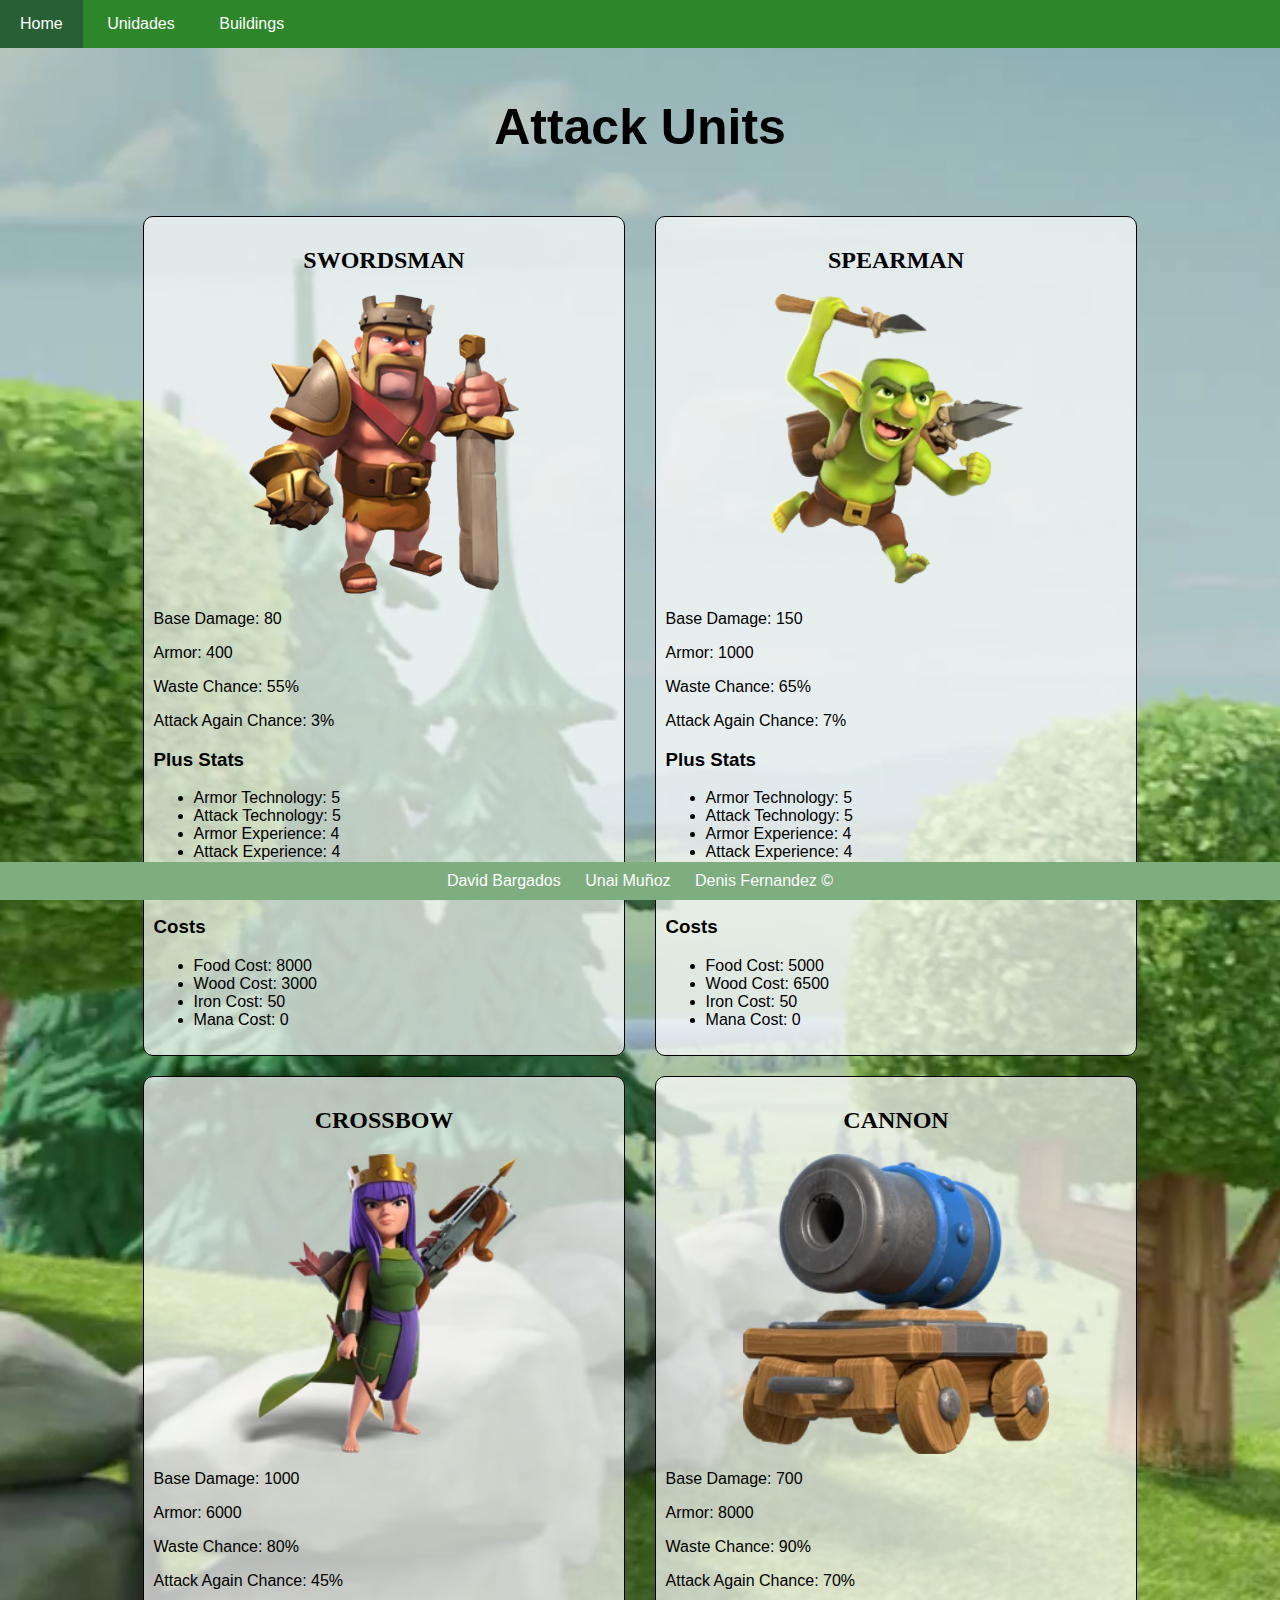
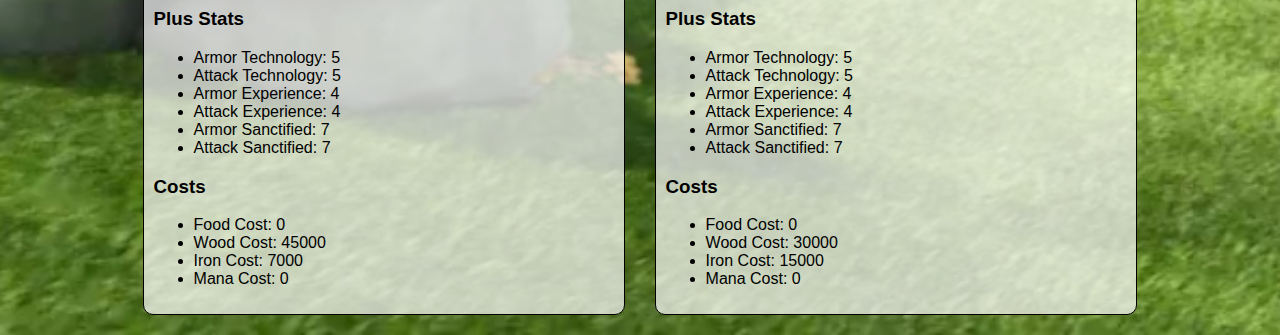
<file: M04 - Llenguatge de marques/html/attack_units.html>
<html>
  <head><title>Attack Units</title><link rel="stylesheet" href="css/all.css"/>
                    <script src="shadowPartial.js"></script>
                </head>
  <body>
                    <shadow-partial data-html="menu.part.html" data-css="menu.part.css"></shadow-partial>
                <h1>Attack Units</h1><div class="container"><div class="unit"><h2>SWORDSMAN</h2><div class="foto"><img src="Images/swordsman.png" alt="unit image"/></div><p>Base Damage: 80</p><p>Armor: 400</p><p>Waste Chance: 55%</p><p>Attack Again Chance: 3%</p><h3>Plus Stats</h3><ul><li>Armor Technology: 5</li><li>Attack Technology: 5</li><li>Armor Experience: 4</li><li>Attack Experience: 4</li><li>Armor Sanctified: 7</li><li>Attack Sanctified: 7</li></ul><h3>Costs</h3><ul><li>Food Cost: 8000</li><li>Wood Cost: 3000</li><li>Iron Cost: 50</li><li>Mana Cost: 0</li></ul></div><div class="unit"><h2>SPEARMAN</h2><div class="foto"><img src="Images/spearman.png" alt="unit image"/></div><p>Base Damage: 150</p><p>Armor: 1000</p><p>Waste Chance: 65%</p><p>Attack Again Chance: 7%</p><h3>Plus Stats</h3><ul><li>Armor Technology: 5</li><li>Attack Technology: 5</li><li>Armor Experience: 4</li><li>Attack Experience: 4</li><li>Armor Sanctified: 7</li><li>Attack Sanctified: 7</li></ul><h3>Costs</h3><ul><li>Food Cost: 5000</li><li>Wood Cost: 6500</li><li>Iron Cost: 50</li><li>Mana Cost: 0</li></ul></div><div class="unit"><h2>CROSSBOW</h2><div class="foto"><img src="Images/crossbow.png" alt="unit image"/></div><p>Base Damage: 1000</p><p>Armor: 6000</p><p>Waste Chance: 80%</p><p>Attack Again Chance: 45%</p><h3>Plus Stats</h3><ul><li>Armor Technology: 5</li><li>Attack Technology: 5</li><li>Armor Experience: 4</li><li>Attack Experience: 4</li><li>Armor Sanctified: 7</li><li>Attack Sanctified: 7</li></ul><h3>Costs</h3><ul><li>Food Cost: 0</li><li>Wood Cost: 45000</li><li>Iron Cost: 7000</li><li>Mana Cost: 0</li></ul></div><div class="unit"><h2>CANNON</h2><div class="foto"><img src="Images/cannon.png" alt="unit image"/></div><p>Base Damage: 700</p><p>Armor: 8000</p><p>Waste Chance: 90%</p><p>Attack Again Chance: 70%</p><h3>Plus Stats</h3><ul><li>Armor Technology: 5</li><li>Attack Technology: 5</li><li>Armor Experience: 4</li><li>Attack Experience: 4</li><li>Armor Sanctified: 7</li><li>Attack Sanctified: 7</li></ul><h3>Costs</h3><ul><li>Food Cost: 0</li><li>Wood Cost: 30000</li><li>Iron Cost: 15000</li><li>Mana Cost: 0</li></ul></div></div>
                    <shadow-partial data-html="footer.part.html" data-css="footer.part.css"></shadow-partial>
                </body>
</html>
</file>
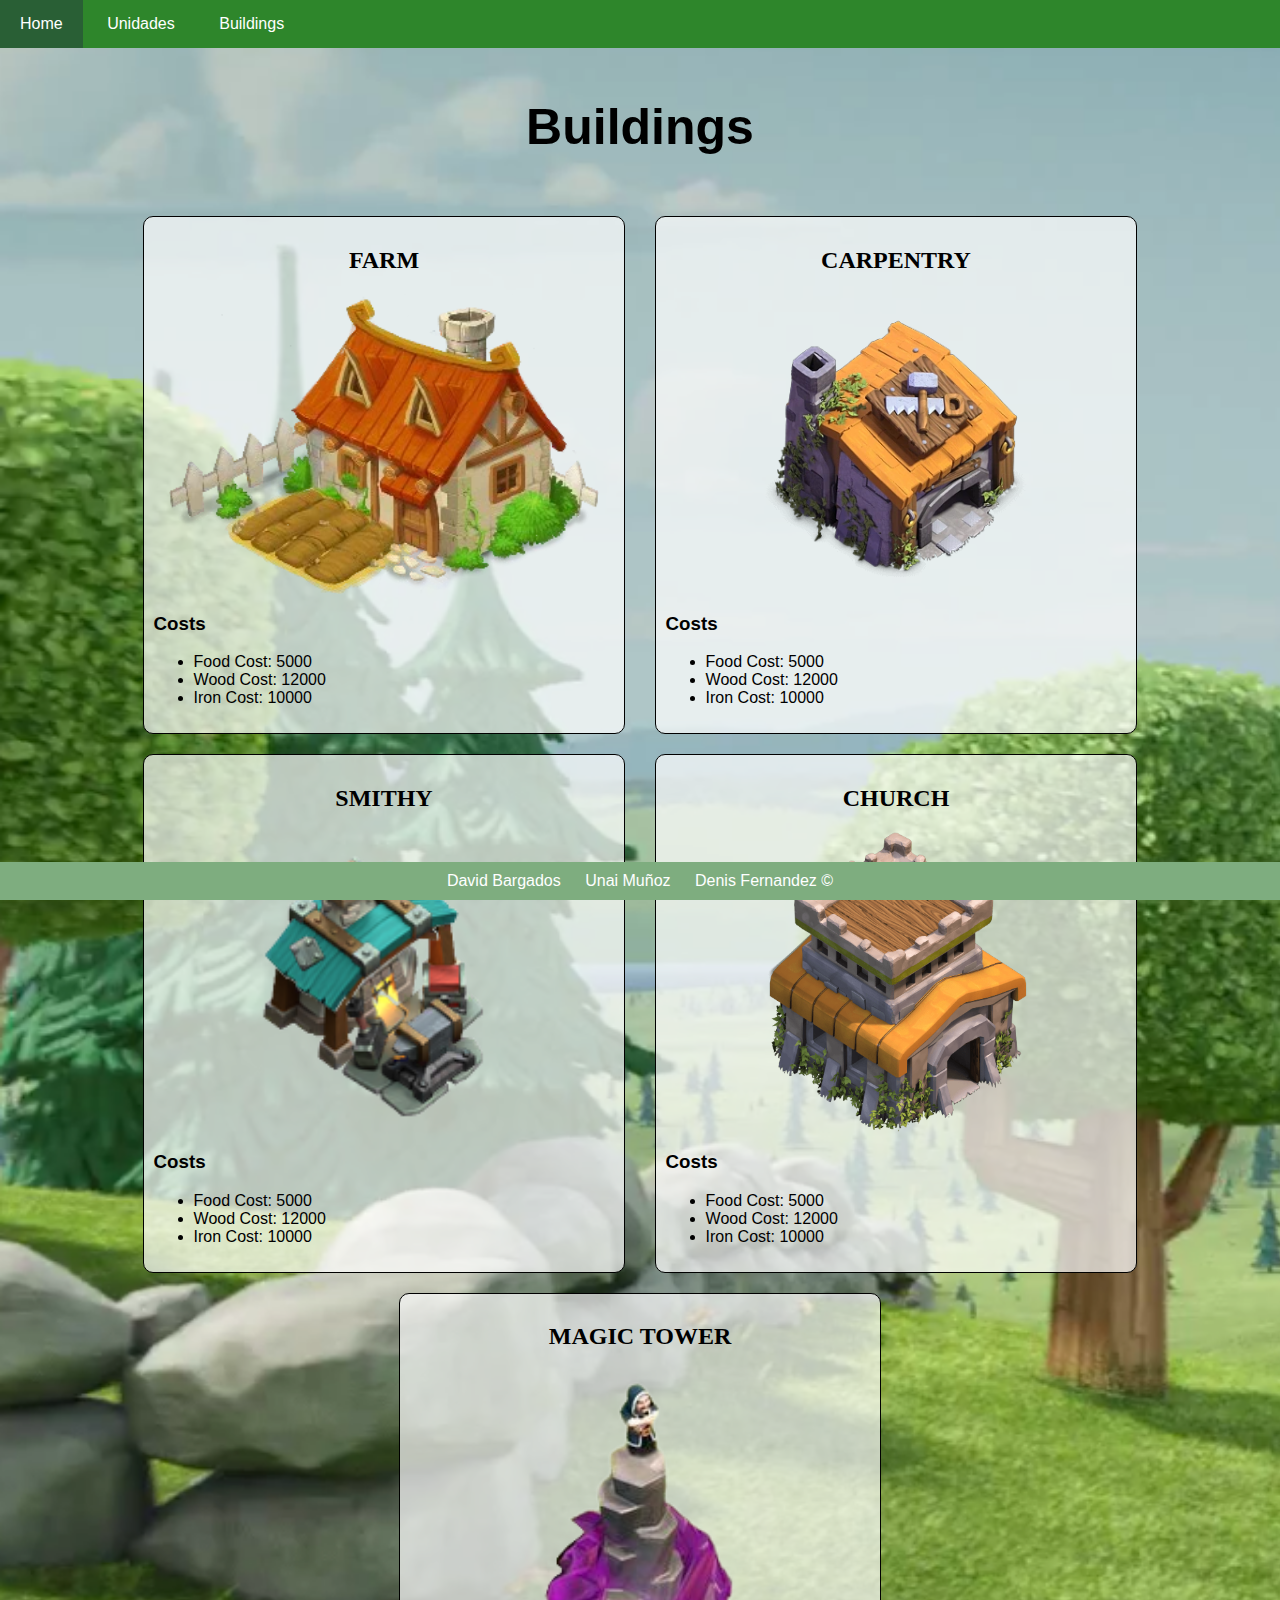
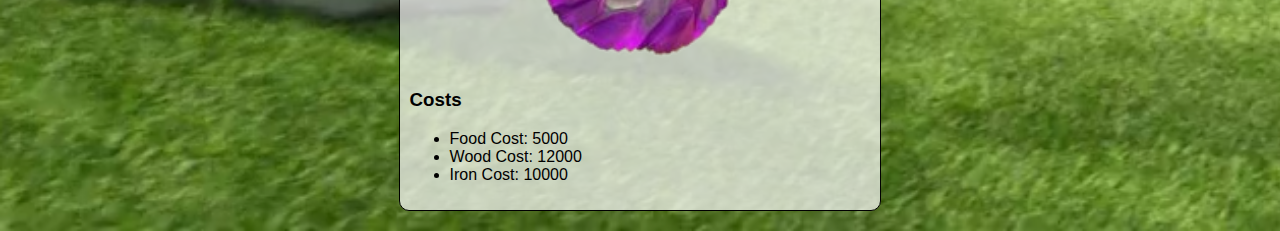
<file: M04 - Llenguatge de marques/html/buildings.html>
<html>
  <head><title>Buildings</title><link rel="stylesheet" href="css/all.css"/>
                    <script src="shadowPartial.js"></script>
                </head>
  <body>
                    <shadow-partial data-html="menu.part.html" data-css="menu.part.css"></shadow-partial>
                <h1>Buildings</h1><div class="container"><div class="unit"><h2>FARM</h2><div class="foto"><img src="Images/farm.png"/></div><h3>Costs</h3><ul><li>Food Cost: 5000</li><li>Wood Cost: 12000</li><li>Iron Cost: 10000</li></ul></div><div class="unit"><h2>CARPENTRY</h2><div class="foto"><img src="Images/carpentry.png"/></div><h3>Costs</h3><ul><li>Food Cost: 5000</li><li>Wood Cost: 12000</li><li>Iron Cost: 10000</li></ul></div><div class="unit"><h2>SMITHY</h2><div class="foto"><img src="Images/smithy.png"/></div><h3>Costs</h3><ul><li>Food Cost: 5000</li><li>Wood Cost: 12000</li><li>Iron Cost: 10000</li></ul></div><div class="unit"><h2>CHURCH</h2><div class="foto"><img src="Images/church.png"/></div><h3>Costs</h3><ul><li>Food Cost: 5000</li><li>Wood Cost: 12000</li><li>Iron Cost: 10000</li></ul></div><div class="unit"><h2>MAGIC TOWER</h2><div class="foto"><img src="Images/magictower.png"/></div><h3>Costs</h3><ul><li>Food Cost: 5000</li><li>Wood Cost: 12000</li><li>Iron Cost: 10000</li></ul></div></div>
                    <shadow-partial data-html="footer.part.html" data-css="footer.part.css"></shadow-partial>
                </body>
</html>
</file>
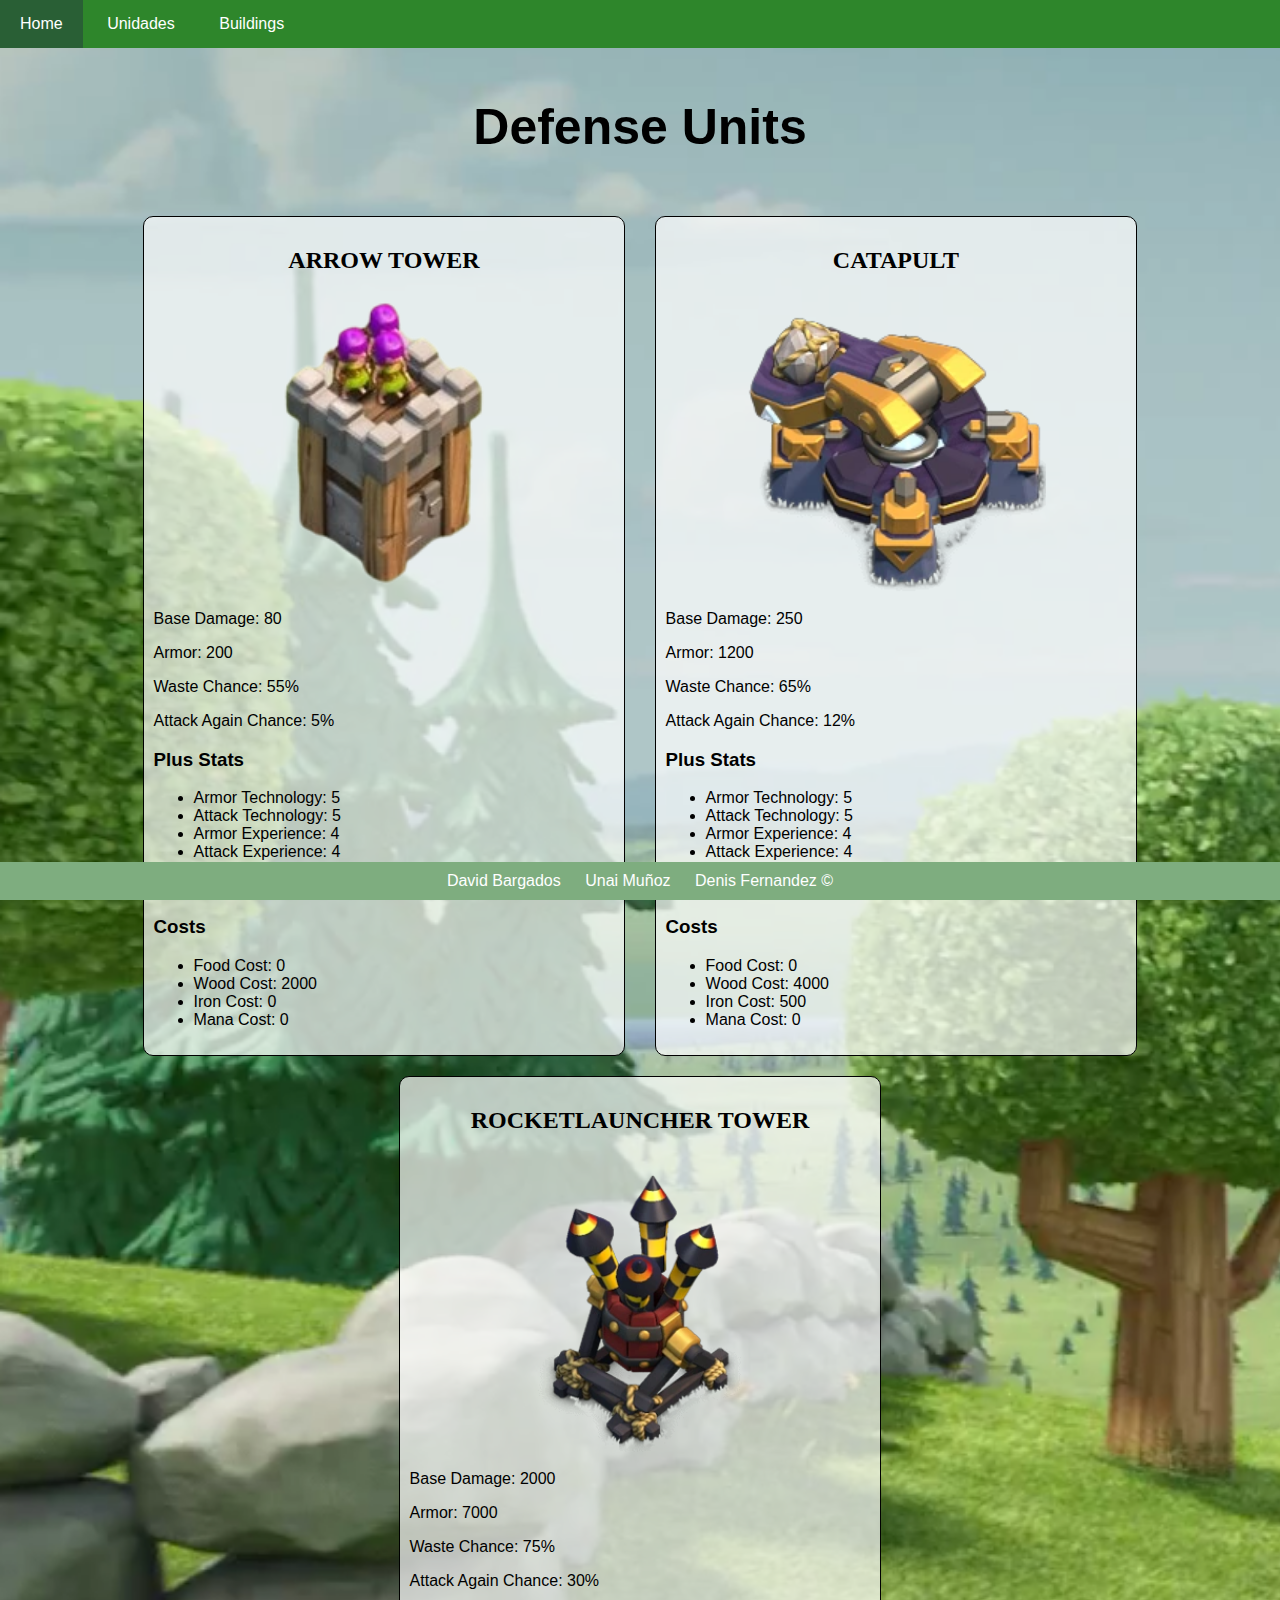
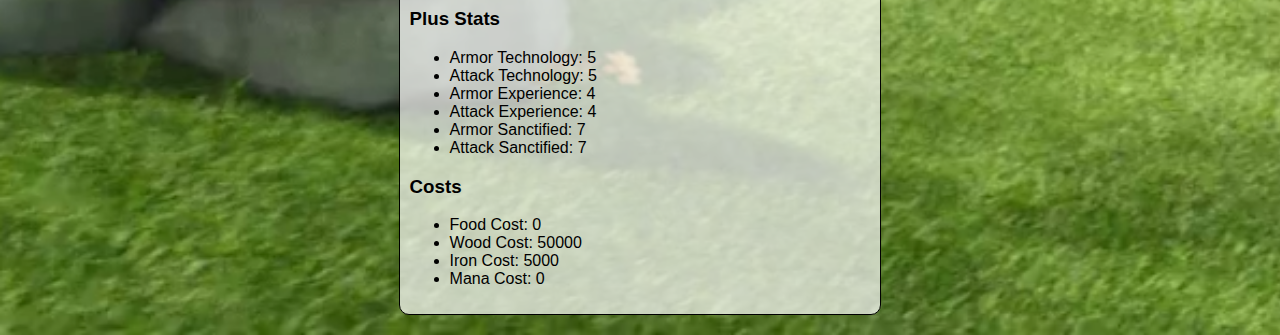
<file: M04 - Llenguatge de marques/html/defence_units.html>
<html>
  <head><title>Defense Units</title><link rel="stylesheet" href="css/all.css"/>
                    <script src="shadowPartial.js"></script>
                </head>
  <body>
                    <shadow-partial data-html="menu.part.html" data-css="menu.part.css"></shadow-partial>
                <h1>Defense Units</h1><div class="container"><div class="unit"><h2>ARROW TOWER</h2><div class="foto"><img src="Images/arrowtower.png" alt="unit image"/></div><p>Base Damage: 80</p><p>Armor: 200</p><p>Waste Chance: 55%</p><p>Attack Again Chance: 5%</p><h3>Plus Stats</h3><ul><li>Armor Technology: 5</li><li>Attack Technology: 5</li><li>Armor Experience: 4</li><li>Attack Experience: 4</li><li>Armor Sanctified: 7</li><li>Attack Sanctified: 7</li></ul><h3>Costs</h3><ul><li>Food Cost: 0</li><li>Wood Cost: 2000</li><li>Iron Cost: 0</li><li>Mana Cost: 0</li></ul></div><div class="unit"><h2>CATAPULT</h2><div class="foto"><img src="Images/catapult.png" alt="unit image"/></div><p>Base Damage: 250</p><p>Armor: 1200</p><p>Waste Chance: 65%</p><p>Attack Again Chance: 12%</p><h3>Plus Stats</h3><ul><li>Armor Technology: 5</li><li>Attack Technology: 5</li><li>Armor Experience: 4</li><li>Attack Experience: 4</li><li>Armor Sanctified: 7</li><li>Attack Sanctified: 7</li></ul><h3>Costs</h3><ul><li>Food Cost: 0</li><li>Wood Cost: 4000</li><li>Iron Cost: 500</li><li>Mana Cost: 0</li></ul></div><div class="unit"><h2>ROCKETLAUNCHER TOWER</h2><div class="foto"><img src="Images/Rocketlaunchertower.png" alt="unit image"/></div><p>Base Damage: 2000</p><p>Armor: 7000</p><p>Waste Chance: 75%</p><p>Attack Again Chance: 30%</p><h3>Plus Stats</h3><ul><li>Armor Technology: 5</li><li>Attack Technology: 5</li><li>Armor Experience: 4</li><li>Attack Experience: 4</li><li>Armor Sanctified: 7</li><li>Attack Sanctified: 7</li></ul><h3>Costs</h3><ul><li>Food Cost: 0</li><li>Wood Cost: 50000</li><li>Iron Cost: 5000</li><li>Mana Cost: 0</li></ul></div></div>
                    <shadow-partial data-html="footer.part.html" data-css="footer.part.css"></shadow-partial>
                </body>
</html>
</file>
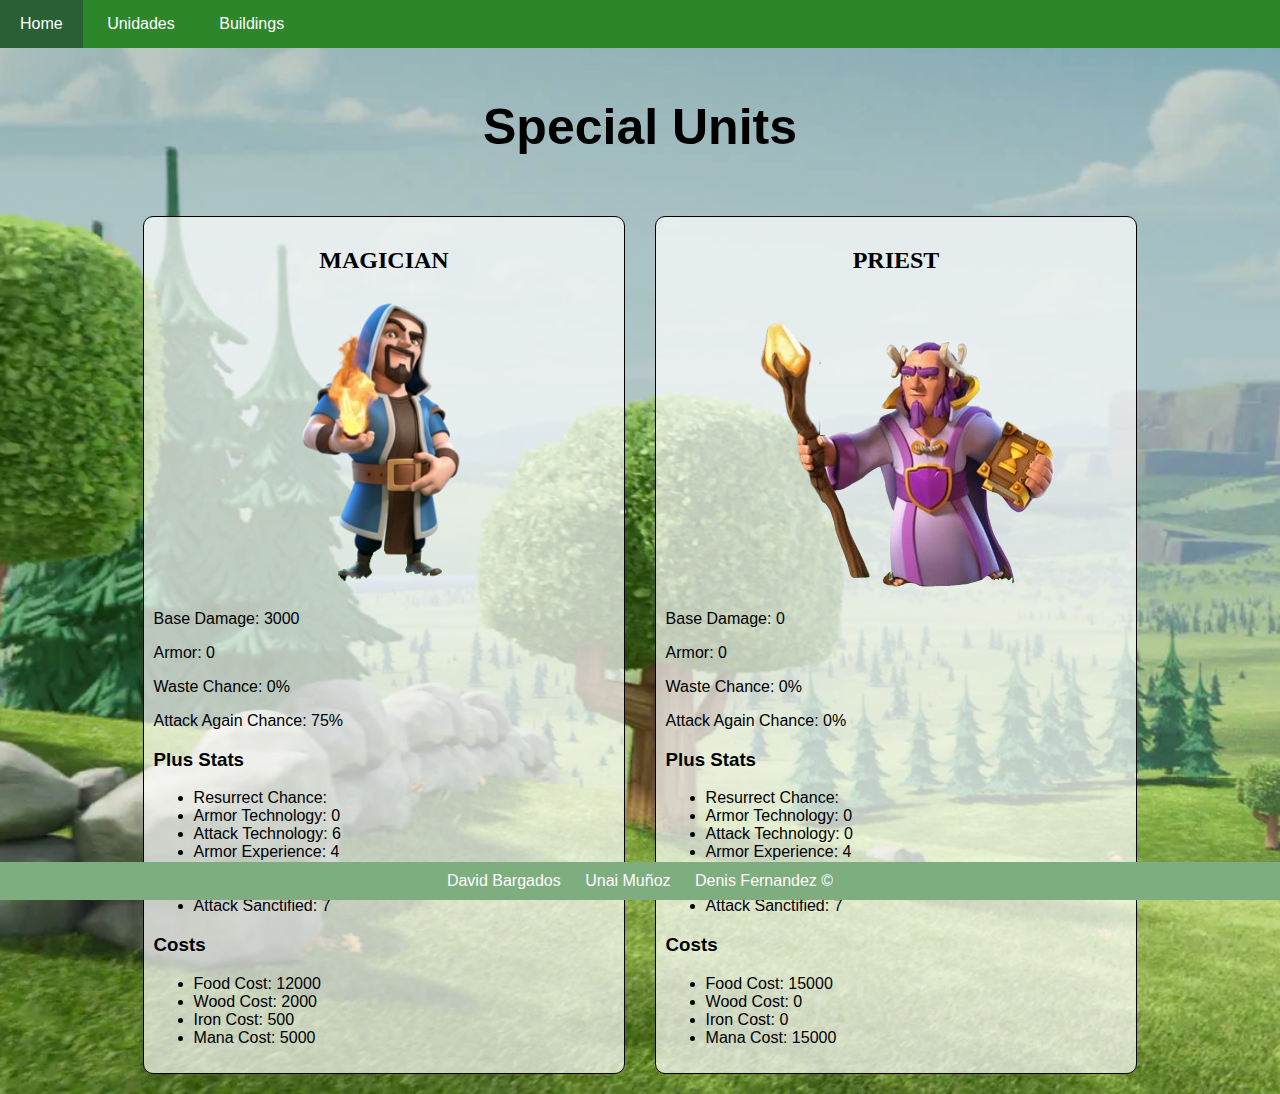
<file: M04 - Llenguatge de marques/html/special_units.html>
<html>
  <head><title>Special Units</title><link rel="stylesheet" href="css/all.css"/>
                    <script src="shadowPartial.js"></script>
                </head>
  <body>
                    <shadow-partial data-html="menu.part.html" data-css="menu.part.css"></shadow-partial>
                <h1>Special Units</h1><div class="container"><div class="unit"><h2>MAGICIAN</h2><div class="foto"><img src="Images/magician.png" alt="unit image"/></div><p>Base Damage: 3000</p><p>Armor: 0</p><p>Waste Chance: 0%</p><p>Attack Again Chance: 75%</p><h3>Plus Stats</h3><ul><li>Resurrect Chance: </li><li>Armor Technology: 0</li><li>Attack Technology: 6</li><li>Armor Experience: 4</li><li>Attack Experience: 4</li><li>Armor Sanctified: 7</li><li>Attack Sanctified: 7</li></ul><h3>Costs</h3><ul><li>Food Cost: 12000</li><li>Wood Cost: 2000</li><li>Iron Cost: 500</li><li>Mana Cost: 5000</li></ul></div><div class="unit"><h2>PRIEST</h2><div class="foto"><img src="Images/priest.png" alt="unit image"/></div><p>Base Damage: 0</p><p>Armor: 0</p><p>Waste Chance: 0%</p><p>Attack Again Chance: 0%</p><h3>Plus Stats</h3><ul><li>Resurrect Chance: </li><li>Armor Technology: 0</li><li>Attack Technology: 0</li><li>Armor Experience: 4</li><li>Attack Experience: 4</li><li>Armor Sanctified: 7</li><li>Attack Sanctified: 7</li></ul><h3>Costs</h3><ul><li>Food Cost: 15000</li><li>Wood Cost: 0</li><li>Iron Cost: 0</li><li>Mana Cost: 15000</li></ul></div></div>
                    <shadow-partial data-html="footer.part.html" data-css="footer.part.css"></shadow-partial>
                </body>
</html>
</file>
<file: M04 - Llenguatge de marques/html/css/all.css>
@import url('https://fonts.googleapis.com/css2?family=Khula:wght@300;400;600;700;800&family=Ubuntu+Sans:ital,wght@0,100..800;1,100..800&display=swap');

body {
    background-image: url('../../html/Images/village.png'); 
    background-size: cover; 
    background-repeat: no-repeat; 
    margin: 0; 
    font-family: Arial, sans-serif;
}

h1 {
    font-family: 'Ubuntu Sans', sans-serif;
    text-align: center;
    color: #000; 
    font-size: 50px; 
    margin: 50px;
}

.text_intro {
    width: 76%;
    margin: 20px auto;
    padding: 10px;
    border: 1px solid #000;
    background-color: rgba(240, 240, 240, 0.8);
    color: #000; 
    border-radius: 10px; /* Bordes redondeados */
}

.container {

    display: flex;
    flex-wrap: wrap;
    justify-content: space-around;
    width: 80%;
    margin: 10px auto;
    margin-top: 50px; 
}


.unit {
    text-align: left;
    width: 45%;
    margin: 10px 0;
    padding: 10px;
    border: 1px solid #000;
    background-color: rgba(255, 255, 255, 0.7); /* Color con transparencia */
    color: #000; 
    border-radius: 10px; /* Bordes redondeados */
}

div a {
    text-decoration: none; /* Elimina el subrayado */
    color: inherit; /* Hereda el color del texto del div */
    cursor: pointer; /* Cambia el cursor al puntero al pasar por encima */
}

div h2 {
    text-align: center;
    font-family: 'Ubuntu Sans';
}

div p {
    font-family: 'Khala', sans-serif;    
}

img {
    
    height: 300px;

}

.foto {
    display: flex;
    align-items: center;
    justify-content: center;
}
</file>
